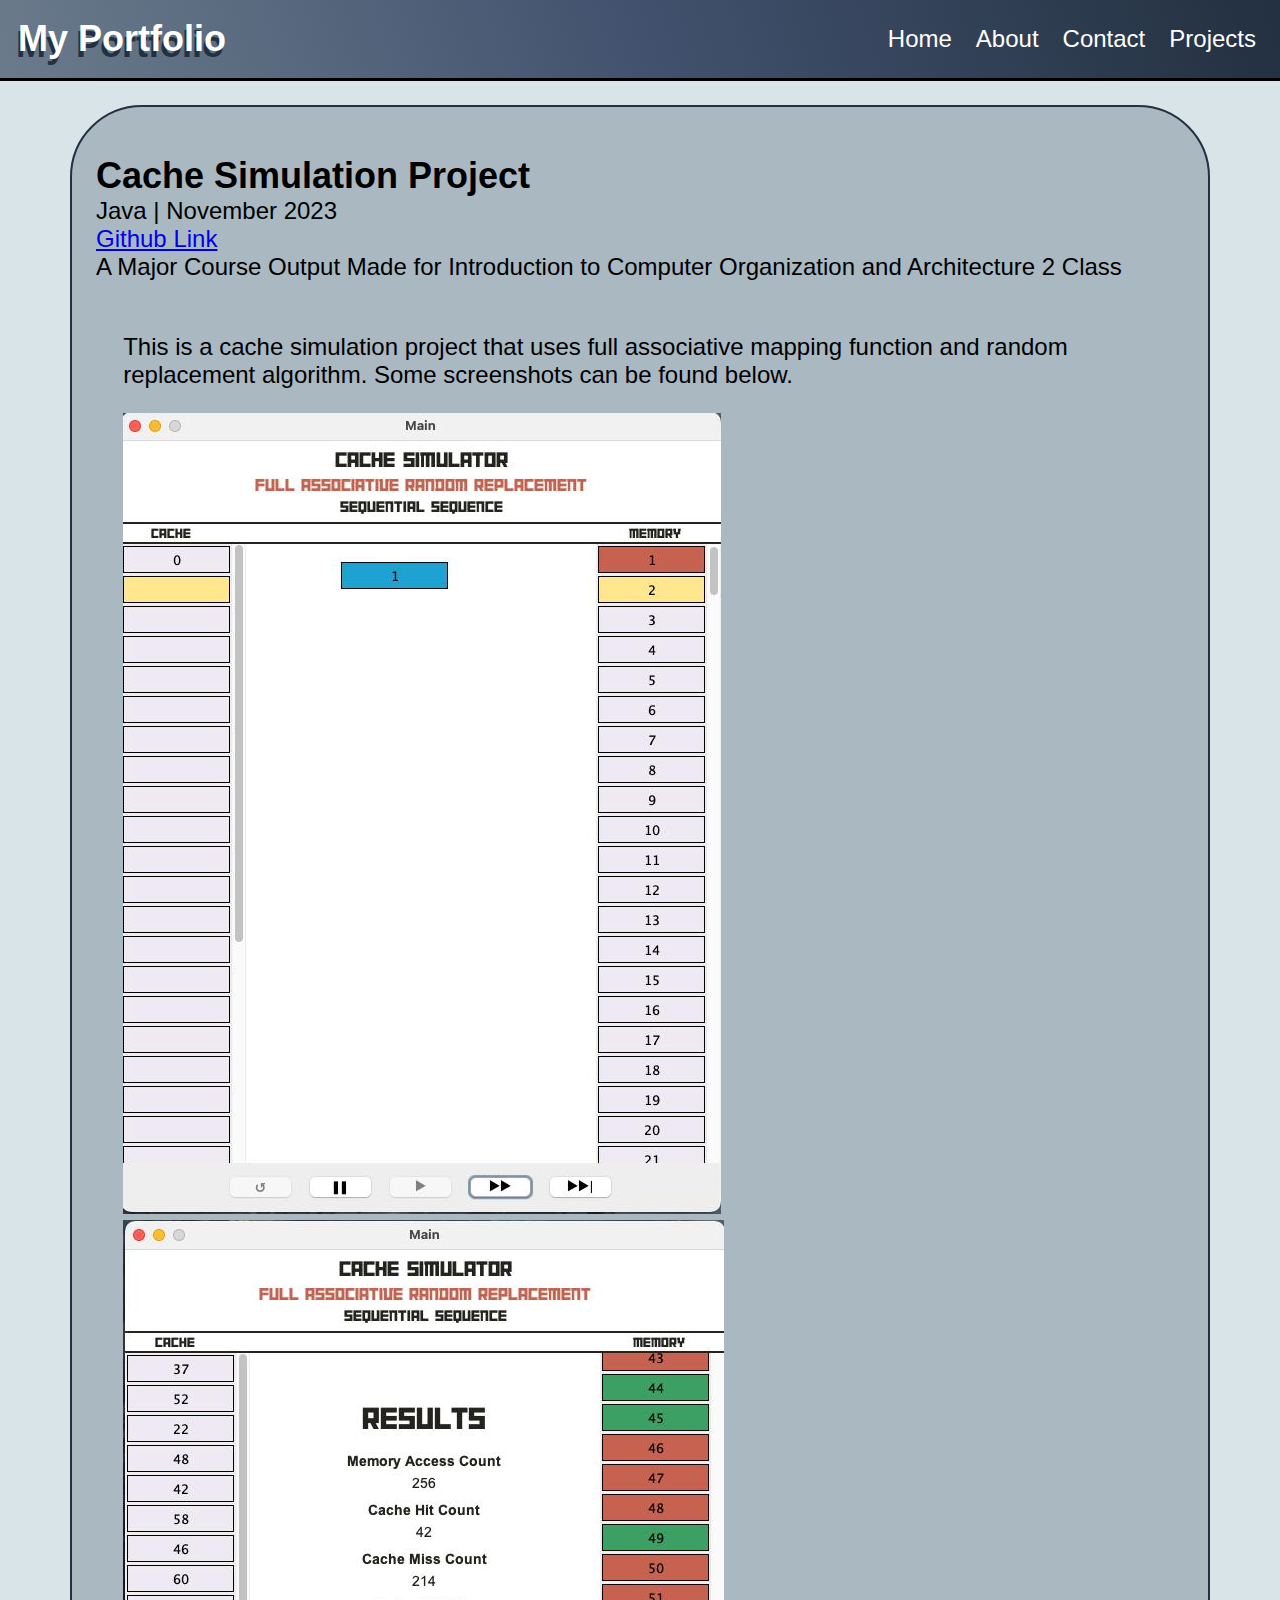
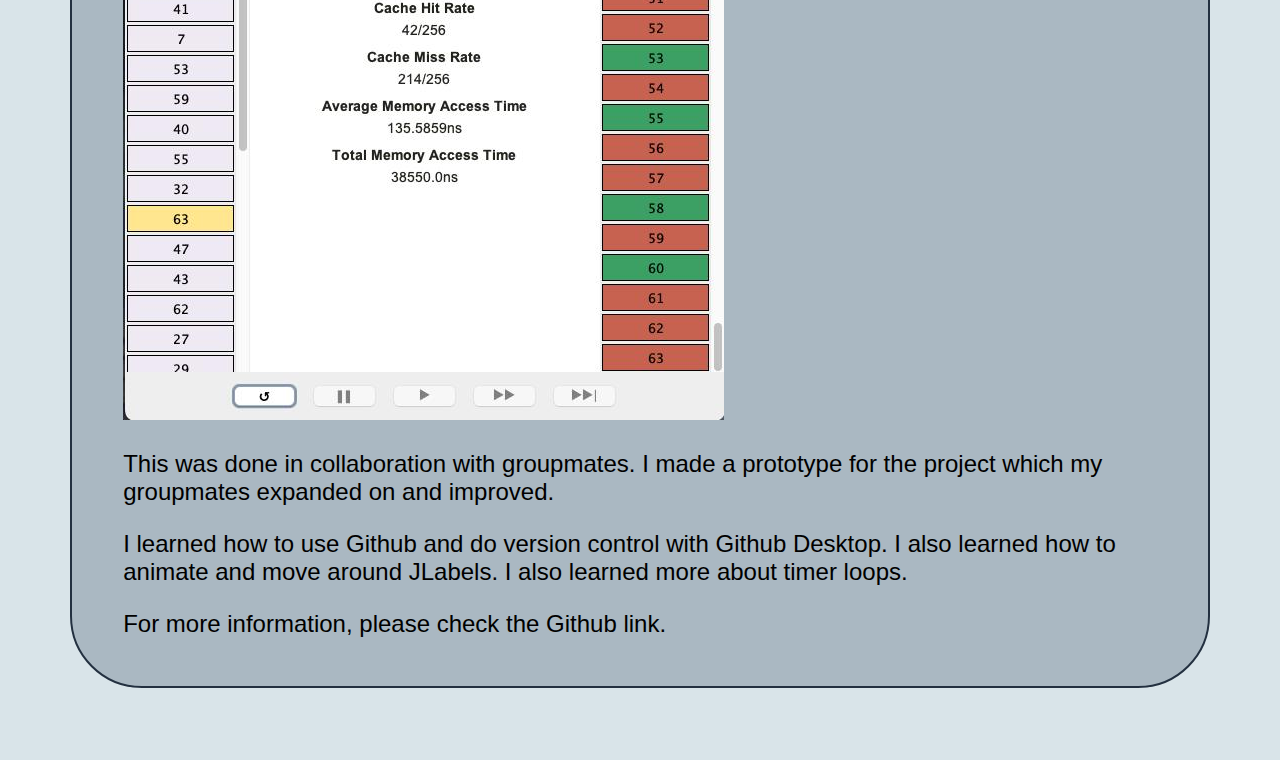
<file: Cache-Simulation-Project.html>
<!DOCTYPE html>
<html>
    <head>
        <meta name="viewport" content="width=device-width, initial-scale=1">
        <link rel="stylesheet" href="navbar.css">
        <link rel="stylesheet" href="project.css">
        <script src="https://code.jquery.com/jquery-3.6.0.min.js"></script>
        <script defer>
            $(document).ready(function() {
                $("#menu").click(function() {
                    if ($('#mobile-links').css('display') === 'none')
                    {
                        $('#mobile-links').css('display', 'flex');
                        $('html, body').animate({ scrollTop: 0 }, 'fast');
                    }
                    else
                    {
                        $('#mobile-links').css('display', 'none');
                        $("body").scrollTop($("#project").offset().top - 20);
                    }
                })
                $(window).resize(function() {
                    if ($(window).width() > 600) {
                        $('#mobile-links').css('display', 'none');
                    }
                });
                $("#projects").hover(function() {
                    $('#projects-list').css('display', 'flex');
                }, function() {
                    $('#projects-list').mouseleave(function() {
                        $(this).css('display', 'none');
                    });
                });

                $("#projects-list").mouseenter(function() {
                    $(this).css('display', 'flex');
                });

                $("#projects-list").mouseleave(function() {
                    $(this).css('display', 'none');
                });
                $("#resume").click(function() {
                    open("resources/Eugene-Resume.pdf")
                });
            })
        </script>
    </head>
    <body>
        <div id="navbar">
            <a href="index.html"><h1>My Portfolio</h1></a>
            <div id="links">
                <a href="index.html#">Home</a>
                <a href="index.html#about">About</a>
                <a href="index.html##media">Contact</a>
                <div id="projects">
                    Projects
                    <div id="projects-list">
                        <p>Java</p>
                        <div id="java">
                            <a href="Inventory-and-Cashier-Interface.html">Inventory and Cashier Interface</a>
                            <a href="Cache-Simulation-Project.html">Cache Simulation Project</a>
                            <a href="Farming-Simulator-Game.html">Farming Simulator Game</a>
                        </div>
                        <p>Python</p>
                        <div id= "python">
                            <a href="TFTP-Client.html">TFTP Client</a>
                        </div>
                        <p>C</p>
                        <div id="c">
                            <a href="Game-of-Thrones-Text-Based-Game.html">Game of Thrones Text-Based Game</a>
                        </div>
                    </div>
                </div>
                
            </div>
            <div id="menu"><p>Menu</p></div>
        </div>

        <div id="mobile-menu">
            <div id="mobile-links">
                <a href="index.html#">Home</a>
                <a href="index.html#about">About</a>
                <a href="index.html#media">Contact</a>
                <div id="mobile-projects">
                    Projects
                    <div id="mobile-projects-list">
                        <p>Java</p>
                        <div id="java">
                            <a href="Inventory-and-Cashier-Interface.html">Inventory and Cashier Interface</a>
                            <a href="Cache-Simulation-Project.html">Cache Simulation Project</a>
                            <a href="Farming-Simulator-Game.html">Farming Simulator Game</a>
                        </div>
                        <p>Python</p>
                        <div id= "python">
                            <a href="TFTP-Client.html">TFTP Client</a>
                        </div>
                        <p>C</p>
                        <div id="c">
                            <a href="Game-of-Thrones-Text-Based-Game.html">Game of Thrones Text-Based Game</a>
                        </div>
                    </div>
                </div>
            </div>
        </div>

        <div id="project">
            <h1>Cache Simulation Project</h1>
            <h2>Java | November 2023</h2>
            <a href="https://github.com/vmarissaann/CacheSimulation"><h2>Github Link</h2></a>
            <h2>A Major Course Output Made for Introduction to Computer Organization and Architecture 2 Class</h2><br>
            <div id="details">
                <p>This is a cache simulation project that uses full associative mapping function and random replacement algorithm. Some screenshots can be found below.</p>
                <img src="resources/Cache-Simulation/Animation-in-Progress.jpg" style="max-width: 598px;">
                <img src="resources/Cache-Simulation/Displaying-of-Results.jpg" style="max-width: 601px;">
                <p>This was done in collaboration with groupmates. I made a prototype for the project which my groupmates expanded on and improved.</p>
                <p>I learned how to use Github and do version control with Github Desktop. I also learned how to animate and move around JLabels. I also learned more about timer loops.</p>
                <p>For more information, please check the Github link.</p>
            </div>
        </div>
    </body>
</html>
</file>
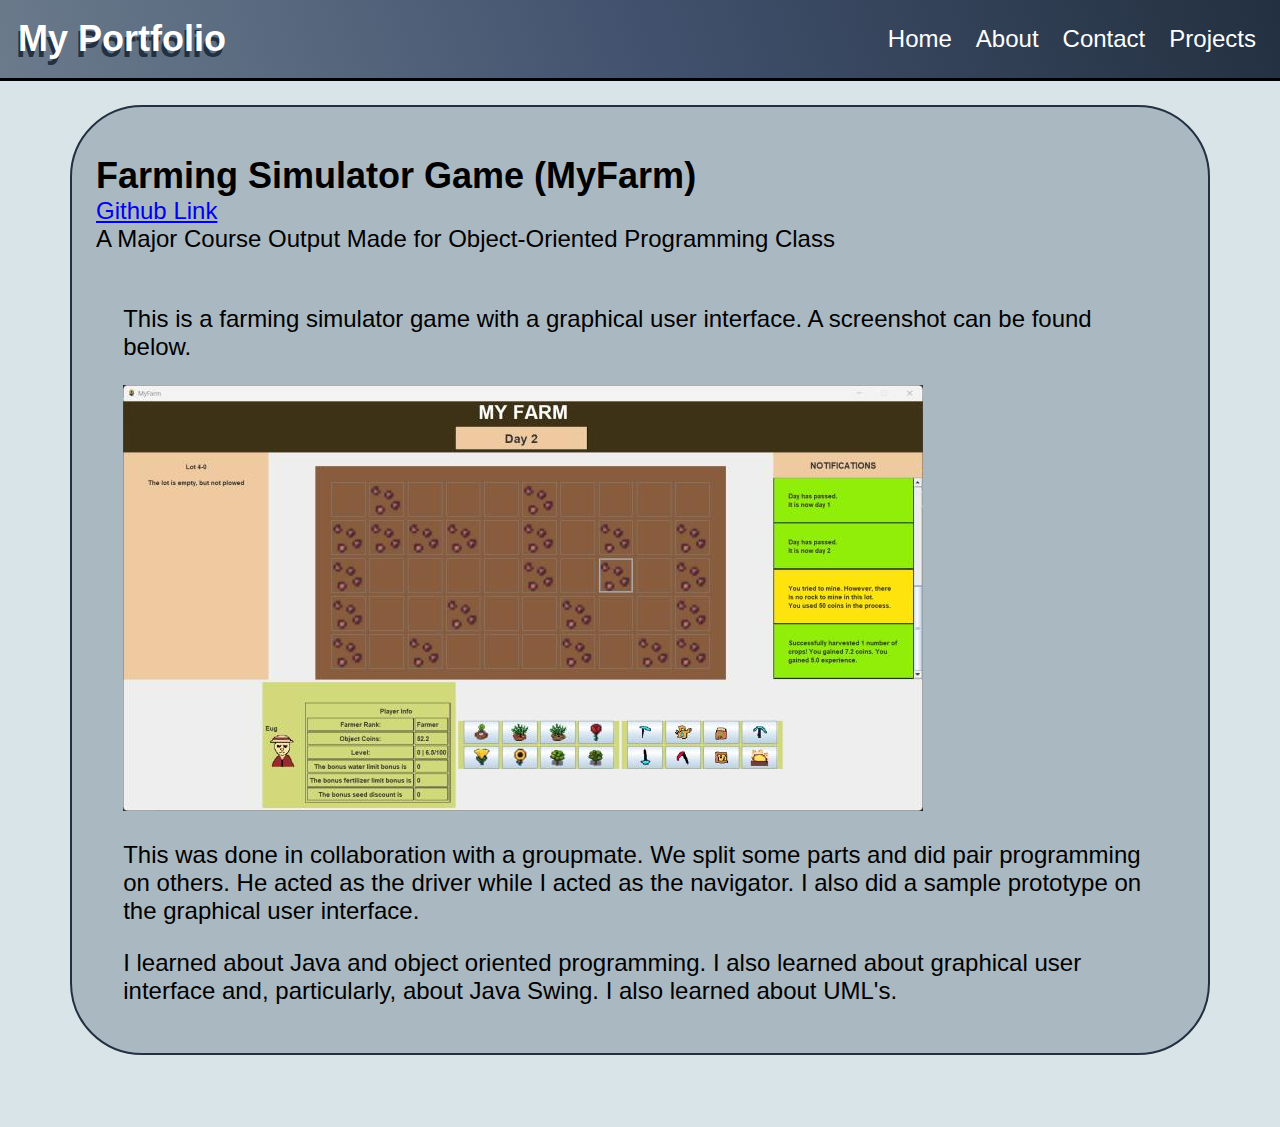
<file: Farming-Simulator-Game.html>
<!DOCTYPE html>
<html>
    <head>
        <meta name="viewport" content="width=device-width, initial-scale=1">
        <link rel="stylesheet" href="navbar.css">
        <link rel="stylesheet" href="project.css">
        <script src="https://code.jquery.com/jquery-3.6.0.min.js"></script>
        <script defer>
            $(document).ready(function() {
                $("#menu").click(function() {
                    if ($('#mobile-links').css('display') === 'none')
                    {
                        $('#mobile-links').css('display', 'flex');
                        $('html, body').animate({ scrollTop: 0 }, 'fast');
                    }
                    else
                    {
                        $('#mobile-links').css('display', 'none');
                        $("body").scrollTop($("#project").offset().top - 20);
                    }
                })
                $(window).resize(function() {
                    if ($(window).width() > 600) {
                        $('#mobile-links').css('display', 'none');
                    }
                });
                $("#projects").hover(function() {
                    $('#projects-list').css('display', 'flex');
                }, function() {
                    $('#projects-list').mouseleave(function() {
                        $(this).css('display', 'none');
                    });
                });

                $("#projects-list").mouseenter(function() {
                    $(this).css('display', 'flex');
                });

                $("#projects-list").mouseleave(function() {
                    $(this).css('display', 'none');
                });
                $("#resume").click(function() {
                    open("resources/Eugene-Resume.pdf")
                });
            })
        </script>
    </head>
    <body>
        <div id="navbar">
            <a href="index.html"><h1>My Portfolio</h1></a>
            <div id="links">
                <a href="index.html#">Home</a>
                <a href="index.html#about">About</a>
                <a href="index.html##media">Contact</a>
                <div id="projects">
                    Projects
                    <div id="projects-list">
                        <p>Java</p>
                        <div id="java">
                            <a href="Inventory-and-Cashier-Interface.html">Inventory and Cashier Interface</a>
                            <a href="Cache-Simulation-Project.html">Cache Simulation Project</a>
                            <a href="Farming-Simulator-Game.html">Farming Simulator Game</a>
                        </div>
                        <p>Python</p>
                        <div id= "python">
                            <a href="TFTP-Client.html">TFTP Client</a>
                        </div>
                        <p>C</p>
                        <div id="c">
                            <a href="Game-of-Thrones-Text-Based-Game.html">Game of Thrones Text-Based Game</a>
                        </div>
                    </div>
                </div>
                
            </div>
            <div id="menu"><p>Menu</p></div>
        </div>

        <div id="mobile-menu">
            <div id="mobile-links">
                <a href="index.html#">Home</a>
                <a href="index.html#about">About</a>
                <a href="index.html#media">Contact</a>
                <div id="mobile-projects">
                    Projects
                    <div id="mobile-projects-list">
                        <p>Java</p>
                        <div id="java">
                            <a href="Inventory-and-Cashier-Interface.html">Inventory and Cashier Interface</a>
                            <a href="Cache-Simulation-Project.html">Cache Simulation Project</a>
                            <a href="Farming-Simulator-Game.html">Farming Simulator Game</a>
                        </div>
                        <p>Python</p>
                        <div id= "python">
                            <a href="TFTP-Client.html">TFTP Client</a>
                        </div>
                        <p>C</p>
                        <div id="c">
                            <a href="Game-of-Thrones-Text-Based-Game.html">Game of Thrones Text-Based Game</a>
                        </div>
                    </div>
                </div>
            </div>
        </div>
        
        <div id="project">
            <h1>Farming Simulator Game (MyFarm)</h1>
            <a href="https://github.com/Eugene-Guillermo/MyFarm"><h2>Github Link</h2></a>
            <h2>A Major Course Output Made for Object-Oriented Programming Class</h2><br>
            <div id="details">
                <p>This is a farming simulator game with a graphical user interface. A screenshot can be found below.</p>
                <img src="resources/MyFarm/Screenshot.jpg" style="max-width: 800px;">
                <p>This was done in collaboration with a groupmate. We split some parts and did pair programming on others. He acted as the driver while I acted as the navigator. I also did a sample prototype on the graphical user interface.</p>
                <p>I learned about Java and object oriented programming. I also learned about graphical user interface and, particularly, about Java Swing. I also learned about UML's.</p>
            </div>
        </div>
    </body>
</html>
</file>
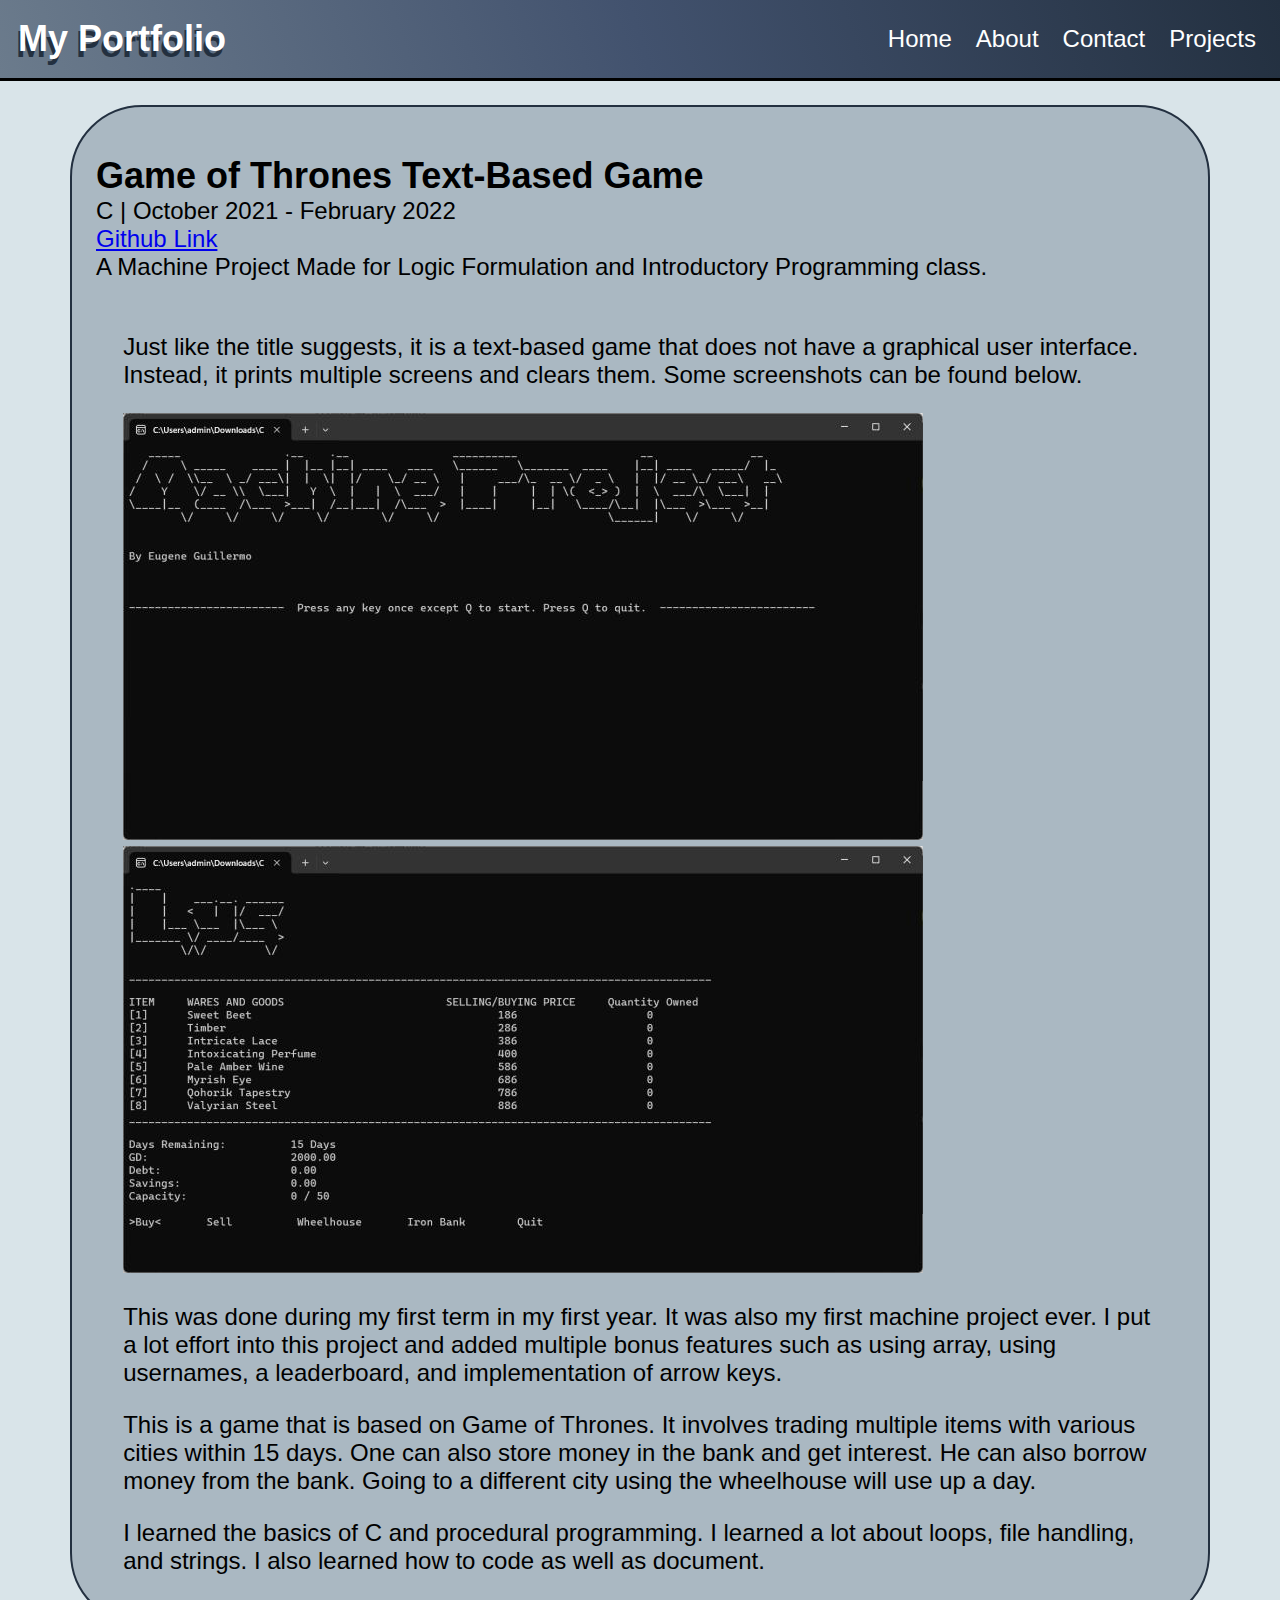
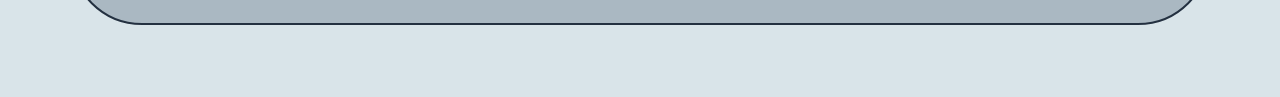
<file: Game-of-Thrones-Text-Based-Game.html>
<!DOCTYPE html>
<html>
    <head>
        <meta name="viewport" content="width=device-width, initial-scale=1">
        <link rel="stylesheet" href="navbar.css">
        <link rel="stylesheet" href="project.css">
        <script src="https://code.jquery.com/jquery-3.6.0.min.js"></script>
        <script defer>
            $(document).ready(function() {
                $("#menu").click(function() {
                    if ($('#mobile-links').css('display') === 'none')
                    {
                        $('#mobile-links').css('display', 'flex');
                        $('html, body').animate({ scrollTop: 0 }, 'fast');
                    }
                    else
                    {
                        $('#mobile-links').css('display', 'none');
                        $("body").scrollTop($("#project").offset().top - 20);
                    }
                })
                $(window).resize(function() {
                    if ($(window).width() > 600) {
                        $('#mobile-links').css('display', 'none');
                    }
                });
                $("#projects").hover(function() {
                    $('#projects-list').css('display', 'flex');
                }, function() {
                    $('#projects-list').mouseleave(function() {
                        $(this).css('display', 'none');
                    });
                });

                $("#projects-list").mouseenter(function() {
                    $(this).css('display', 'flex');
                });

                $("#projects-list").mouseleave(function() {
                    $(this).css('display', 'none');
                });
                $("#resume").click(function() {
                    open("resources/Eugene-Resume.pdf")
                });
            })
        </script>
    </head>
    <body>
        <div id="navbar">
            <a href="index.html"><h1>My Portfolio</h1></a>
            <div id="links">
                <a href="index.html#">Home</a>
                <a href="index.html#about">About</a>
                <a href="index.html##media">Contact</a>
                <div id="projects">
                    Projects
                    <div id="projects-list">
                        <p>Java</p>
                        <div id="java">
                            <a href="Inventory-and-Cashier-Interface.html">Inventory and Cashier Interface</a>
                            <a href="Cache-Simulation-Project.html">Cache Simulation Project</a>
                            <a href="Farming-Simulator-Game.html">Farming Simulator Game</a>
                        </div>
                        <p>Python</p>
                        <div id= "python">
                            <a href="TFTP-Client.html">TFTP Client</a>
                        </div>
                        <p>C</p>
                        <div id="c">
                            <a href="Game-of-Thrones-Text-Based-Game.html">Game of Thrones Text-Based Game</a>
                        </div>
                    </div>
                </div>
                
            </div>
            <div id="menu"><p>Menu</p></div>
        </div>

        <div id="mobile-menu">
            <div id="mobile-links">
                <a href="index.html#">Home</a>
                <a href="index.html#about">About</a>
                <a href="index.html#media">Contact</a>
                <div id="mobile-projects">
                    Projects
                    <div id="mobile-projects-list">
                        <p>Java</p>
                        <div id="java">
                            <a href="Inventory-and-Cashier-Interface.html">Inventory and Cashier Interface</a>
                            <a href="Cache-Simulation-Project.html">Cache Simulation Project</a>
                            <a href="Farming-Simulator-Game.html">Farming Simulator Game</a>
                        </div>
                        <p>Python</p>
                        <div id= "python">
                            <a href="TFTP-Client.html">TFTP Client</a>
                        </div>
                        <p>C</p>
                        <div id="c">
                            <a href="Game-of-Thrones-Text-Based-Game.html">Game of Thrones Text-Based Game</a>
                        </div>
                    </div>
                </div>
            </div>
        </div>
        
        <div id="project">
            <h1>Game of Thrones Text-Based Game</h1>
            <h2>C | October 2021 - February 2022</h2>
            <a href="https://github.com/Eugene-Guillermo/Game-of-Thrones-Text-Based-Game"><h2>Github Link</h2></a>
            <h2>A Machine Project Made for Logic Formulation and Introductory Programming class.</h2><br>
            <div id="details">
                <p>Just like the title suggests, it is a text-based game that does not have a graphical user interface. Instead, it prints multiple screens and clears them. Some screenshots can be found below.</p>
                <img src="resources/Game-of-Thrones/Start-Screen.jpg" style="max-width: 800px;">
                <img src="resources/Game-of-Thrones/Screenshot.jpg" style="max-width: 800px;">
                <p>This was done during my first term in my first year. It was also my first machine project ever. I put a lot effort into this project and added multiple bonus features such as using array, using usernames, a leaderboard, and implementation of arrow keys.</p>
                <p>This is a game that is based on Game of Thrones. It involves trading multiple items with various cities within 15 days. One can also store money in the bank and get interest. He can also borrow money from the bank. Going to a different city using the wheelhouse will use up a day.</p>
                <p>I learned the basics of C and procedural programming. I learned a lot about loops, file handling, and strings. I also learned how to code as well as document.</p>
            </div>
        </div>
    </body>
</html>
</file>
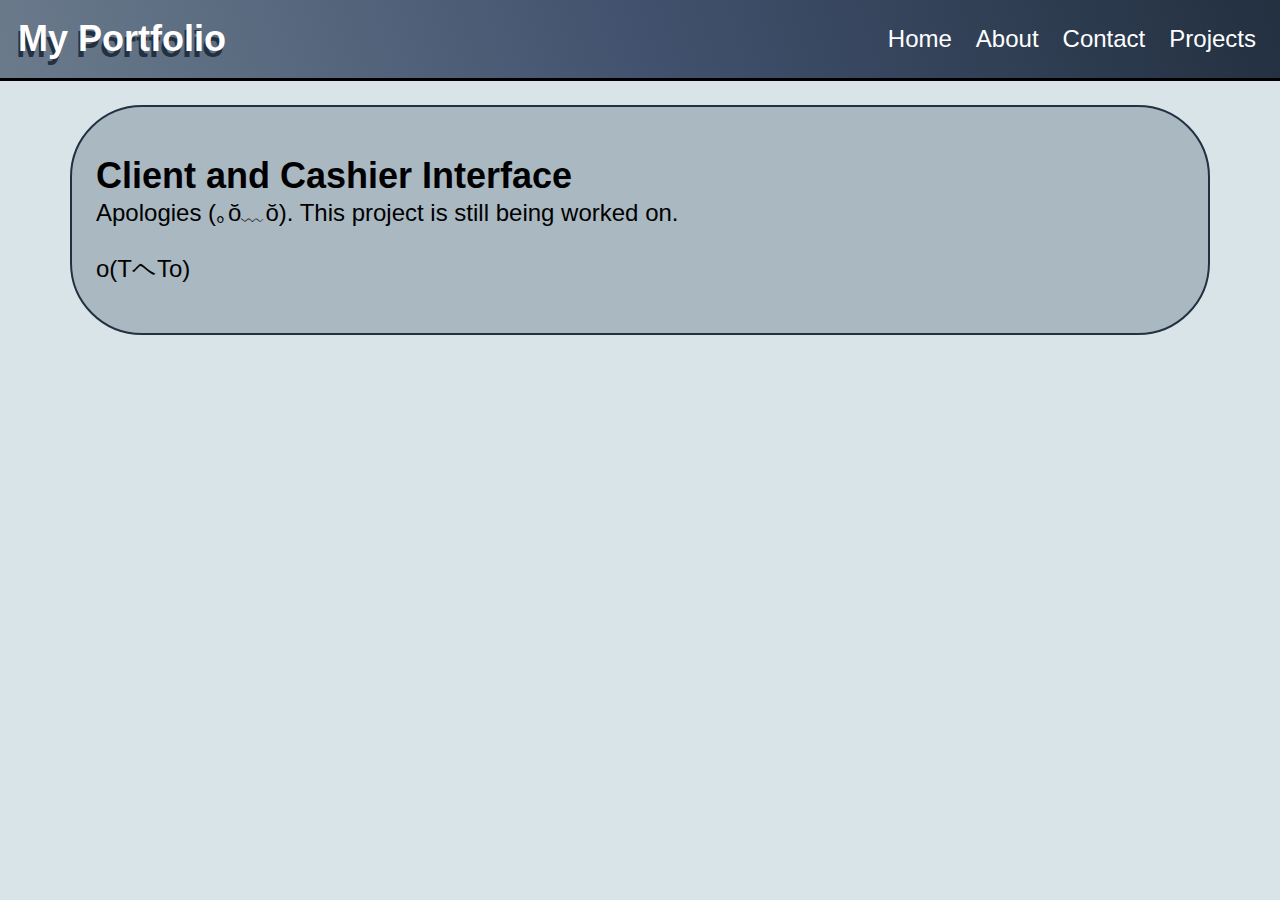
<file: Inventory-and-Cashier-Interface.html>
<!DOCTYPE html>
<html>
    <head>
        <meta name="viewport" content="width=device-width, initial-scale=1">
        <link rel="stylesheet" href="navbar.css">
        <link rel="stylesheet" href="project.css">
        <script src="https://code.jquery.com/jquery-3.6.0.min.js"></script>
        <script defer>
            $(document).ready(function() {
                $("#menu").click(function() {
                    if ($('#mobile-links').css('display') === 'none')
                    {
                        $('#mobile-links').css('display', 'flex');
                        $('html, body').animate({ scrollTop: 0 }, 'fast');
                    }
                    else
                    {
                        $('#mobile-links').css('display', 'none');
                        $("body").scrollTop($("#project").offset().top - 20);
                    }
                })
                $(window).resize(function() {
                    if ($(window).width() > 600) {
                        $('#mobile-links').css('display', 'none');
                    }
                });
                $("#projects").hover(function() {
                    $('#projects-list').css('display', 'flex');
                }, function() {
                    $('#projects-list').mouseleave(function() {
                        $(this).css('display', 'none');
                    });
                });

                $("#projects-list").mouseenter(function() {
                    $(this).css('display', 'flex');
                });

                $("#projects-list").mouseleave(function() {
                    $(this).css('display', 'none');
                });
                $("#resume").click(function() {
                    open("resources/Eugene-Resume.pdf")
                });
            })
        </script>
    </head>
    <body>
        <div id="navbar">
            <a href="index.html"><h1>My Portfolio</h1></a>
            <div id="links">
                <a href="index.html#">Home</a>
                <a href="index.html#about">About</a>
                <a href="index.html##media">Contact</a>
                <div id="projects">
                    Projects
                    <div id="projects-list">
                        <p>Java</p>
                        <div id="java">
                            <a href="Inventory-and-Cashier-Interface.html">Inventory and Cashier Interface</a>
                            <a href="Cache-Simulation-Project.html">Cache Simulation Project</a>
                            <a href="Farming-Simulator-Game.html">Farming Simulator Game</a>
                        </div>
                        <p>Python</p>
                        <div id= "python">
                            <a href="TFTP-Client.html">TFTP Client</a>
                        </div>
                        <p>C</p>
                        <div id="c">
                            <a href="Game-of-Thrones-Text-Based-Game.html">Game of Thrones Text-Based Game</a>
                        </div>
                    </div>
                </div>
                
            </div>
            <div id="menu"><p>Menu</p></div>
        </div>

        <div id="mobile-menu">
            <div id="mobile-links">
                <a href="index.html#">Home</a>
                <a href="index.html#about">About</a>
                <a href="index.html#media">Contact</a>
                <div id="mobile-projects">
                    Projects
                    <div id="mobile-projects-list">
                        <p>Java</p>
                        <div id="java">
                            <a href="Inventory-and-Cashier-Interface.html">Inventory and Cashier Interface</a>
                            <a href="Cache-Simulation-Project.html">Cache Simulation Project</a>
                            <a href="Farming-Simulator-Game.html">Farming Simulator Game</a>
                        </div>
                        <p>Python</p>
                        <div id= "python">
                            <a href="TFTP-Client.html">TFTP Client</a>
                        </div>
                        <p>C</p>
                        <div id="c">
                            <a href="Game-of-Thrones-Text-Based-Game.html">Game of Thrones Text-Based Game</a>
                        </div>
                    </div>
                </div>
            </div>
        </div>
        <div id="project">
            <h1>Client and Cashier Interface</h1>
            <h2>Apologies (｡ŏ﹏ŏ). This project is still being worked on.</h2>
            <p>o(TヘTo)</p>
        </div>
    </body>
</html>
</file>
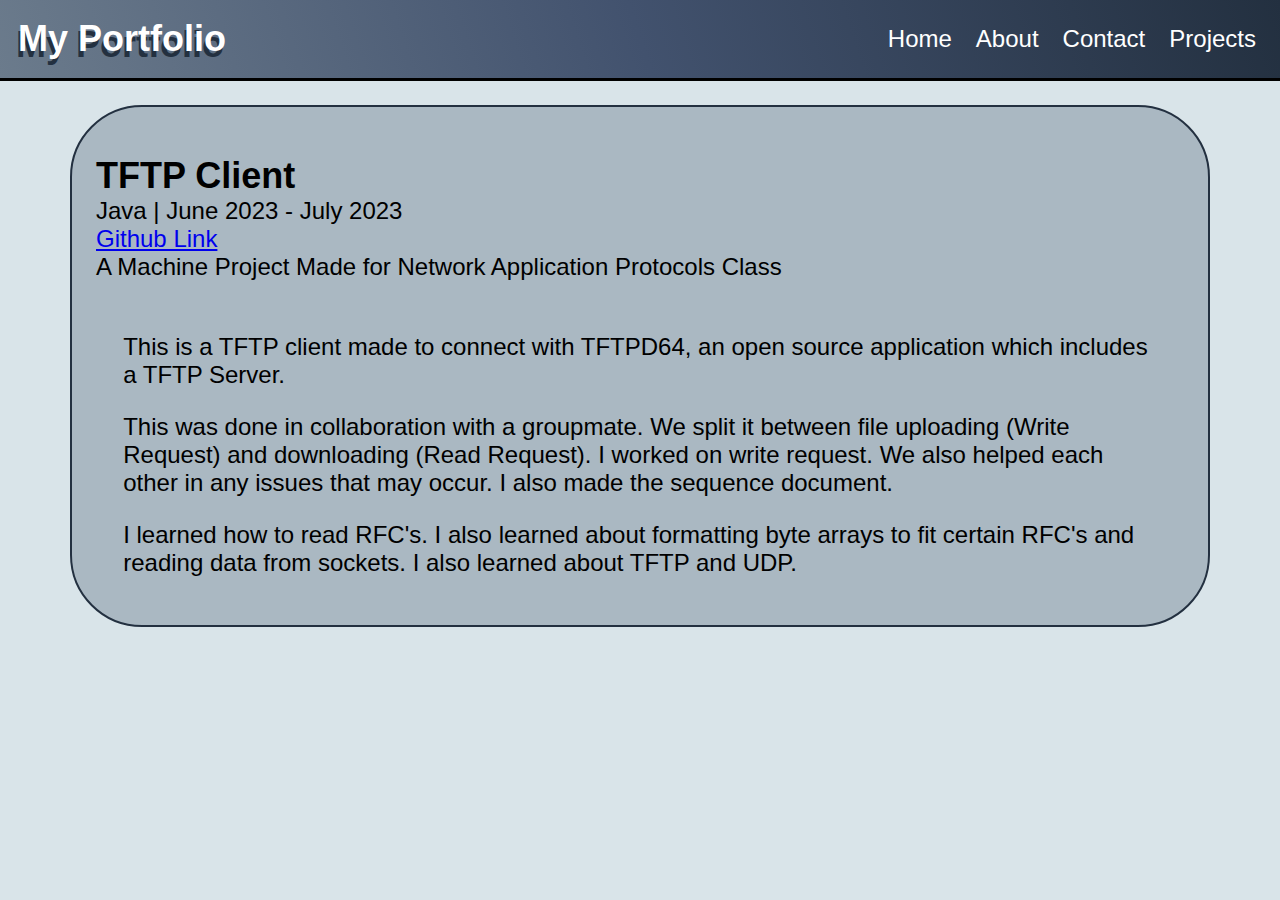
<file: TFTP-Client.html>
<!DOCTYPE html>
<html>
    <head>
        <meta name="viewport" content="width=device-width, initial-scale=1">
        <link rel="stylesheet" href="navbar.css">
        <link rel="stylesheet" href="project.css">
        <script src="https://code.jquery.com/jquery-3.6.0.min.js"></script>
        <script defer>
            $(document).ready(function() {
                $("#menu").click(function() {
                    if ($('#mobile-links').css('display') === 'none')
                    {
                        $('#mobile-links').css('display', 'flex');
                        $('html, body').animate({ scrollTop: 0 }, 'fast');
                    }
                    else
                    {
                        $('#mobile-links').css('display', 'none');
                        $("body").scrollTop($("#project").offset().top - 20);
                    }
                })
                $(window).resize(function() {
                    if ($(window).width() > 600) {
                        $('#mobile-links').css('display', 'none');
                    }
                });
                $("#projects").hover(function() {
                    $('#projects-list').css('display', 'flex');
                }, function() {
                    $('#projects-list').mouseleave(function() {
                        $(this).css('display', 'none');
                    });
                });

                $("#projects-list").mouseenter(function() {
                    $(this).css('display', 'flex');
                });

                $("#projects-list").mouseleave(function() {
                    $(this).css('display', 'none');
                });
                $("#resume").click(function() {
                    open("resources/Eugene-Resume.pdf")
                });
            })
        </script>
    </head>
    <body>
        <div id="navbar">
            <a href="index.html"><h1>My Portfolio</h1></a>
            <div id="links">
                <a href="index.html#">Home</a>
                <a href="index.html#about">About</a>
                <a href="index.html##media">Contact</a>
                <div id="projects">
                    Projects
                    <div id="projects-list">
                        <p>Java</p>
                        <div id="java">
                            <a href="Inventory-and-Cashier-Interface.html">Inventory and Cashier Interface</a>
                            <a href="Cache-Simulation-Project.html">Cache Simulation Project</a>
                            <a href="Farming-Simulator-Game.html">Farming Simulator Game</a>
                        </div>
                        <p>Python</p>
                        <div id= "python">
                            <a href="TFTP-Client.html">TFTP Client</a>
                        </div>
                        <p>C</p>
                        <div id="c">
                            <a href="Game-of-Thrones-Text-Based-Game.html">Game of Thrones Text-Based Game</a>
                        </div>
                    </div>
                </div>
                
            </div>
            <div id="menu"><p>Menu</p></div>
        </div>

        <div id="mobile-menu">
            <div id="mobile-links">
                <a href="index.html#">Home</a>
                <a href="index.html#about">About</a>
                <a href="index.html#media">Contact</a>
                <div id="mobile-projects">
                    Projects
                    <div id="mobile-projects-list">
                        <p>Java</p>
                        <div id="java">
                            <a href="Inventory-and-Cashier-Interface.html">Inventory and Cashier Interface</a>
                            <a href="Cache-Simulation-Project.html">Cache Simulation Project</a>
                            <a href="Farming-Simulator-Game.html">Farming Simulator Game</a>
                        </div>
                        <p>Python</p>
                        <div id= "python">
                            <a href="TFTP-Client.html">TFTP Client</a>
                        </div>
                        <p>C</p>
                        <div id="c">
                            <a href="Game-of-Thrones-Text-Based-Game.html">Game of Thrones Text-Based Game</a>
                        </div>
                    </div>
                </div>
            </div>
        </div>
        
        <div id="project">
            <h1>TFTP Client</h1>
            <h2>Java | June 2023 - July 2023</h2>
            <a href="https://github.com/Eugene-Guillermo/TFTP-Client"><h2>Github Link</h2></a>
            <h2>A Machine Project Made for Network Application Protocols Class</h2><br>
            <div id="details">
                <p>This is a TFTP client made to connect with TFTPD64, an open source application which includes a TFTP Server.</p>
                <p>This was done in collaboration with a groupmate. We split it between file uploading (Write Request) and downloading (Read Request). I worked on write request. We also helped each other in any issues that may occur. I also made the sequence document.</p>
                <p>I learned how to read RFC's. I also learned about formatting byte arrays to fit certain RFC's and reading data from sockets. I also learned about TFTP and UDP.</p>
            </div>
        </div>
    </body>
</html>
</file>
<file: navbar.css>
:root {
    --dark: #233040;
    --deep: #42526E;
    --medium: #6B7B8C;
    --soft: #AAB8C2;
    --light: #D9E4E9;
    --accent1: #ded9d4;
    --accent2: #b2a59a;
}
#navbar
{
    background-image: linear-gradient(0.70turn, var(--dark), var(--deep), var(--medium));
    border-bottom-style: solid;
    border-bottom-color: var(--light-yellow);
    position: sticky;
    display: flex;
    flex-direction: row;
    align-items: center;
    margin-bottom: 1em;
    top: 0;
    bottom: 0;
    left: 0;
    z-index: 1000;
}
#navbar a
{
    text-decoration: none;
}
#navbar h1
{
    font-size: 1.5em;
    padding: 0.5em;
    color: white;
    text-shadow: -2px 6px var(--dark);
    margin: 0;
}
#links
{
    display: flex;
    justify-content: flex-end;
    flex-grow: 1;
    padding-right: 0.5em;
}
#links a
{
    padding: 0.5em;
    text-decoration: none;
    text-align: center;
    color: #FFFFFF;
}
#links a:hover
{
    background-color: var(--deep);
}
#mobile-links
{
    display: none;
}
#menu
{
    display: none;
}
#projects
{
    position: relative;
    display: block;
    margin: 0em;
    padding: 0.5em;
    text-align: center;
    text-decoration: none;
    color: #FFFFFF;
}
#projects:hover
{
    background-color: var(--deep);
}
#projects-list
{
    position: absolute;
    top: 2.6em;
    right: 0;
    background-color: var(--medium);
    display: none;
    flex-direction: column;
    width: 10em;
}
#projects-list div
{
    display: flex;
    flex-direction: column;
}
#projects-list p
{
    border-bottom-style: solid;
    margin-top: 0em;
    margin-bottom: 0.4em;
    font-size: 0.9em;
    padding: 0.3em; 
    background-color: var(--dark);
}
#projects-list a
{
    font-size: 0.8em;
}
#projects-list a:hover
{
    background-color: var(--deep);
}
@media screen and (max-width: 600px)
{
    #links
    {
        display: none;
    }
    #menu
    {
        display: block;
    }
    #mobile-links
    {
        display: none;
        flex-direction: column;
        padding-right: 0.5em;
    }
    #mobile-links a
    {
        padding: 0.5em;
        text-decoration: none;
        text-align: center;
        color: #FFFFFF;
    }
    #mobile-links a:hover
    {
        padding: 0.5em;
        text-decoration: none;
        background-color: var(--deep);
    }
    #mobile-menu
    {
        background-color: var(--medium);
        margin-bottom: 1em;
    }
    #navbar
    {
        margin-bottom: 0em;
    }
    #menu
    {
        display: flex;
        justify-content: flex-end;
        flex-grow: 1;
    }
    #menu p
    {
        padding: 0.5em;
        color: #FFFFFF;
        margin-right: 1em;
    }
    #menu p:hover
    {
        background-color: var(--deep);
    }
    #mobile-projects
    {
        position: relative;
        display: block;
        margin: 0em;
        padding: 0.5em;
        text-align: center;
        text-decoration: none;
        color: #FFFFFF;
    }
    #mobile-projects-list
    {
        display: flex;
        flex-direction: column;
        overflow-x: hidden;
    }
    #mobile-projects-list div
    {
        display: flex;
        flex-direction: column;
    }
    #mobile-projects-list p
    {
        background-color: var(--dark);
        border-top-style: solid;
        border-bottom-style: solid;
        margin: 0.8em 1.5em 0em 1.5em;
        font-size: 0.9em;
    }
    #mobile-projects-list a
    {
        font-size: 0.8em;
    }
}
</file>
<file: project.css>
:root {
    --dark: #233040;
    --deep: #42526E;
    --medium: #6B7B8C;
    --soft: #AAB8C2;
    --light: #D9E4E9;
}
body
{
    font-family: Helvetica;
    background-color: var(--light);
    font-size: 1.5em;
    margin: 0;
}
#project
{
    width: 85%;
    margin: auto;
    background-color: var(--soft);
    padding: 1em;
    overflow: auto;
    border-radius: 3em;
    border-style: solid;
    border-color: var(--dark);
    border-width: 2px;
    margin-bottom: 3em;
}
#project h1
{
    font-size: 1.5em;
    margin-bottom: 0;
}
#project h2
{
    font-size: 1em;
    font-weight: lighter;
    margin: 0;
}
#details
{
    width: 95%;
    margin: auto;
}
#details img
{
    width: 100%;
}
</file>
